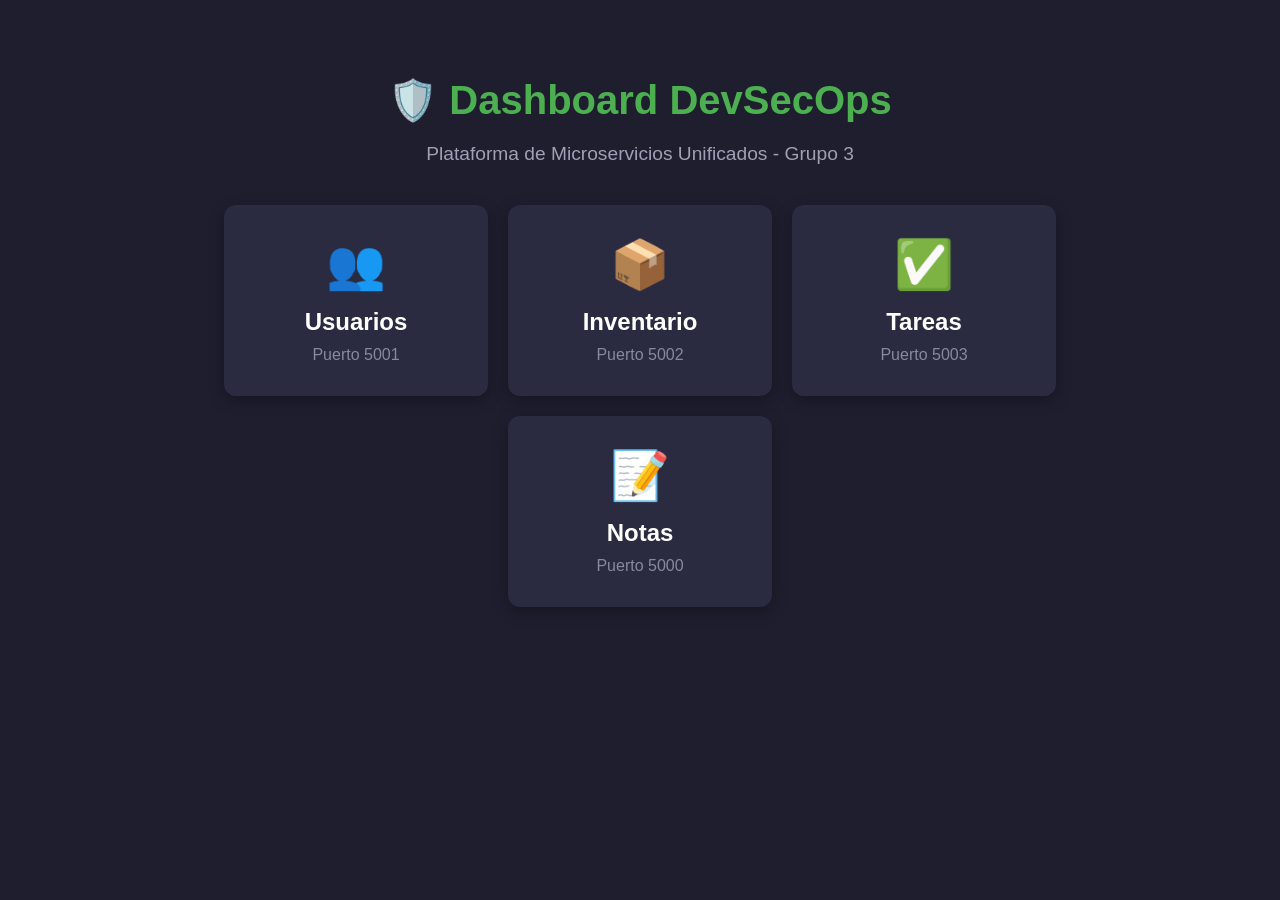
<file: portal/index.html>
<!DOCTYPE html>
<html lang="es">
<head>
    <meta charset="UTF-8">
    <meta name="viewport" content="width=device-width, initial-scale=1.0">
    <title>Portal DevSecOps - Grupo 3</title>
    <style>
        body {
            font-family: 'Segoe UI', Tahoma, Geneva, Verdana, sans-serif;
            background-color: #1e1e2f;
            color: white;
            text-align: center;
            padding: 50px;
            margin: 0;
        }
        h1 { color: #4CAF50; font-size: 2.5em; margin-bottom: 10px; }
        p.subtitle { color: #a0a0b5; margin-bottom: 40px; font-size: 1.2em; }
        
        .grid-container {
            display: flex;
            justify-content: center;
            gap: 20px;
            flex-wrap: wrap;
            max-width: 1000px;
            margin: 0 auto;
        }
        
        .card {
            background: #2a2a40;
            padding: 30px;
            border-radius: 12px;
            width: 200px;
            text-decoration: none;
            color: white;
            border: 2px solid transparent;
            transition: all 0.3s ease;
            box-shadow: 0 4px 15px rgba(0,0,0,0.3);
        }
        
        .card:hover {
            transform: translateY(-10px);
            border-color: #4CAF50;
            background: #32324e;
            box-shadow: 0 8px 25px rgba(76, 175, 80, 0.4);
        }
        
        .card h2 { margin: 0 0 10px 0; font-size: 1.5em; }
        .card p { margin: 0; color: #8888a0; }
        .icon { font-size: 3em; margin-bottom: 15px; }
    </style>
</head>
<body>

    <h1>🛡️ Dashboard DevSecOps</h1>
    <p class="subtitle">Plataforma de Microservicios Unificados - Grupo 3</p>

    <div class="grid-container">
        <a href="http://localhost:5001" target="_blank" class="card">
            <div class="icon">👥</div>
            <h2>Usuarios</h2>
            <p>Puerto 5001</p>
        </a>

        <a href="http://localhost:5002" target="_blank" class="card">
            <div class="icon">📦</div>
            <h2>Inventario</h2>
            <p>Puerto 5002</p>
        </a>

        <a href="http://localhost:5003" target="_blank" class="card">
            <div class="icon">✅</div>
            <h2>Tareas</h2>
            <p>Puerto 5003</p>
        </a>

        <a href="http://localhost:5000" target="_blank" class="card">
            <div class="icon">📝</div>
            <h2>Notas</h2>
            <p>Puerto 5000</p>
        </a>
    </div>

</body>
</html>
</file>
